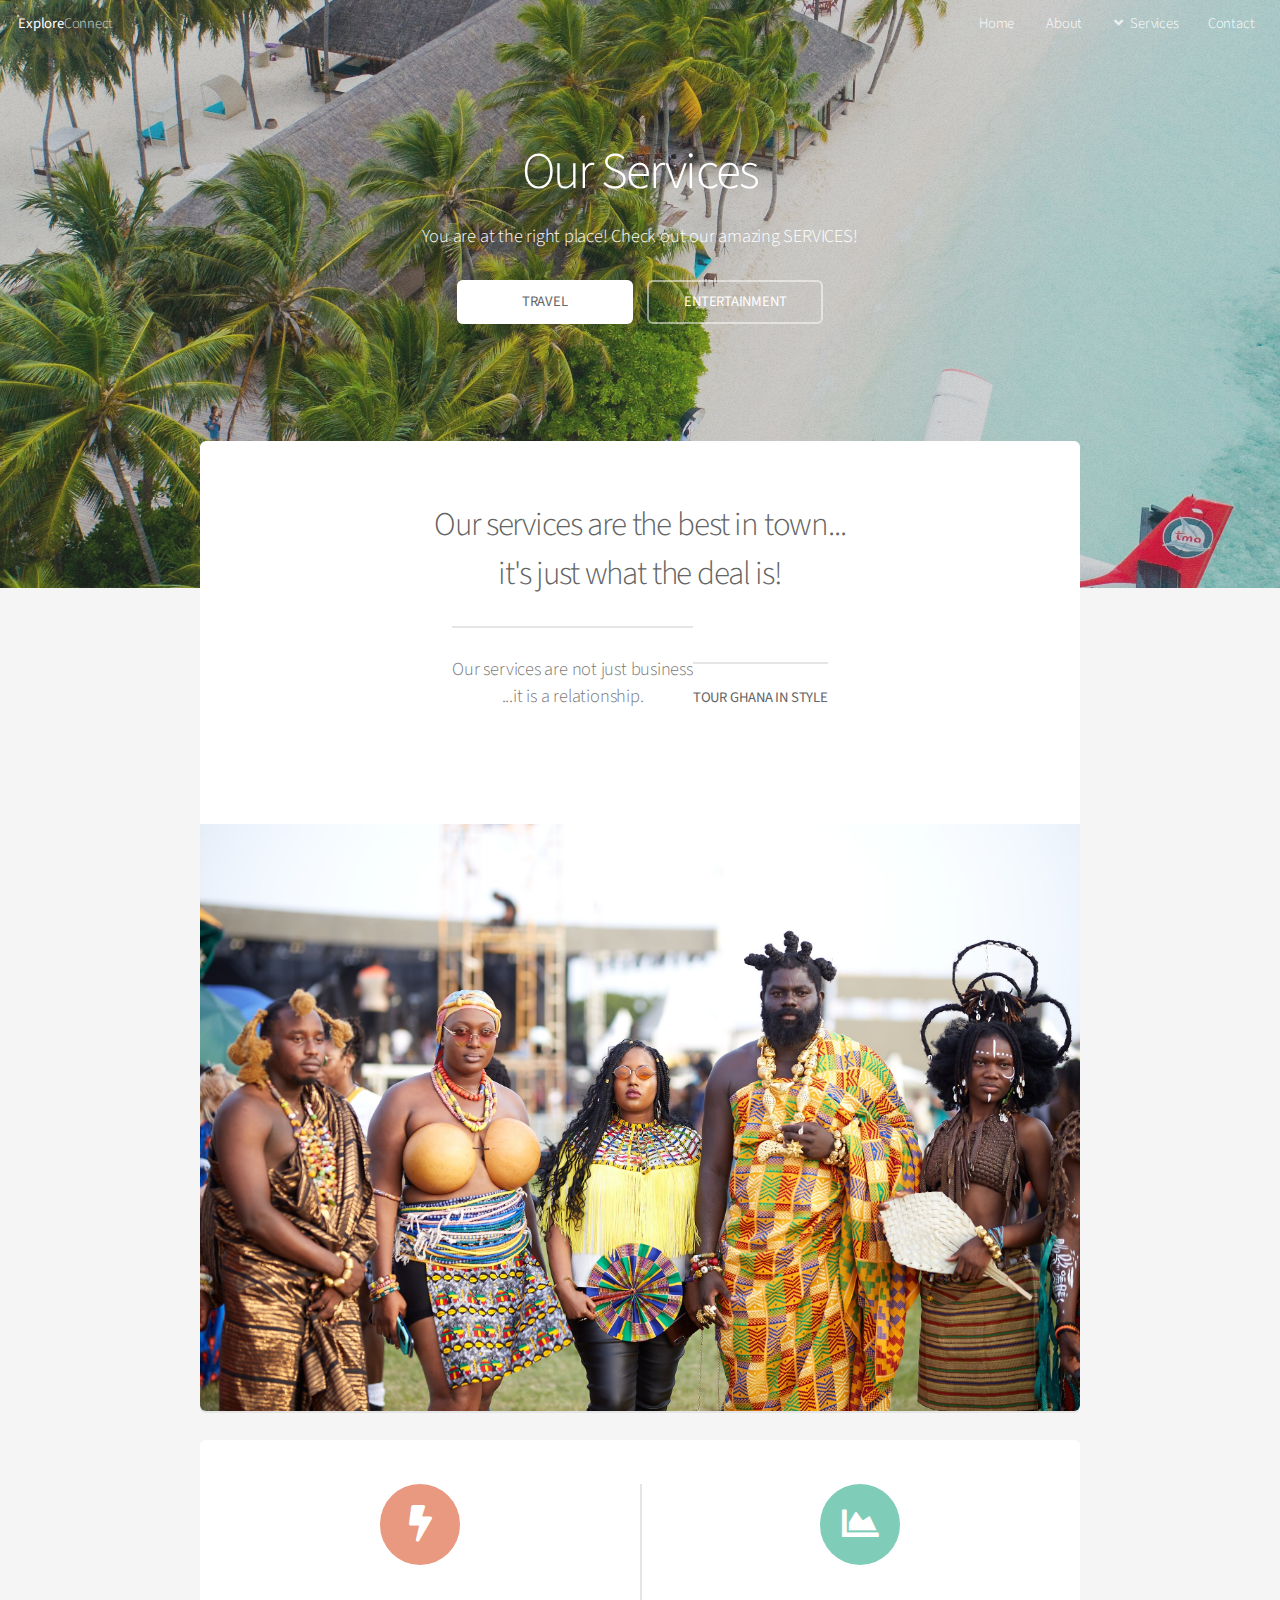
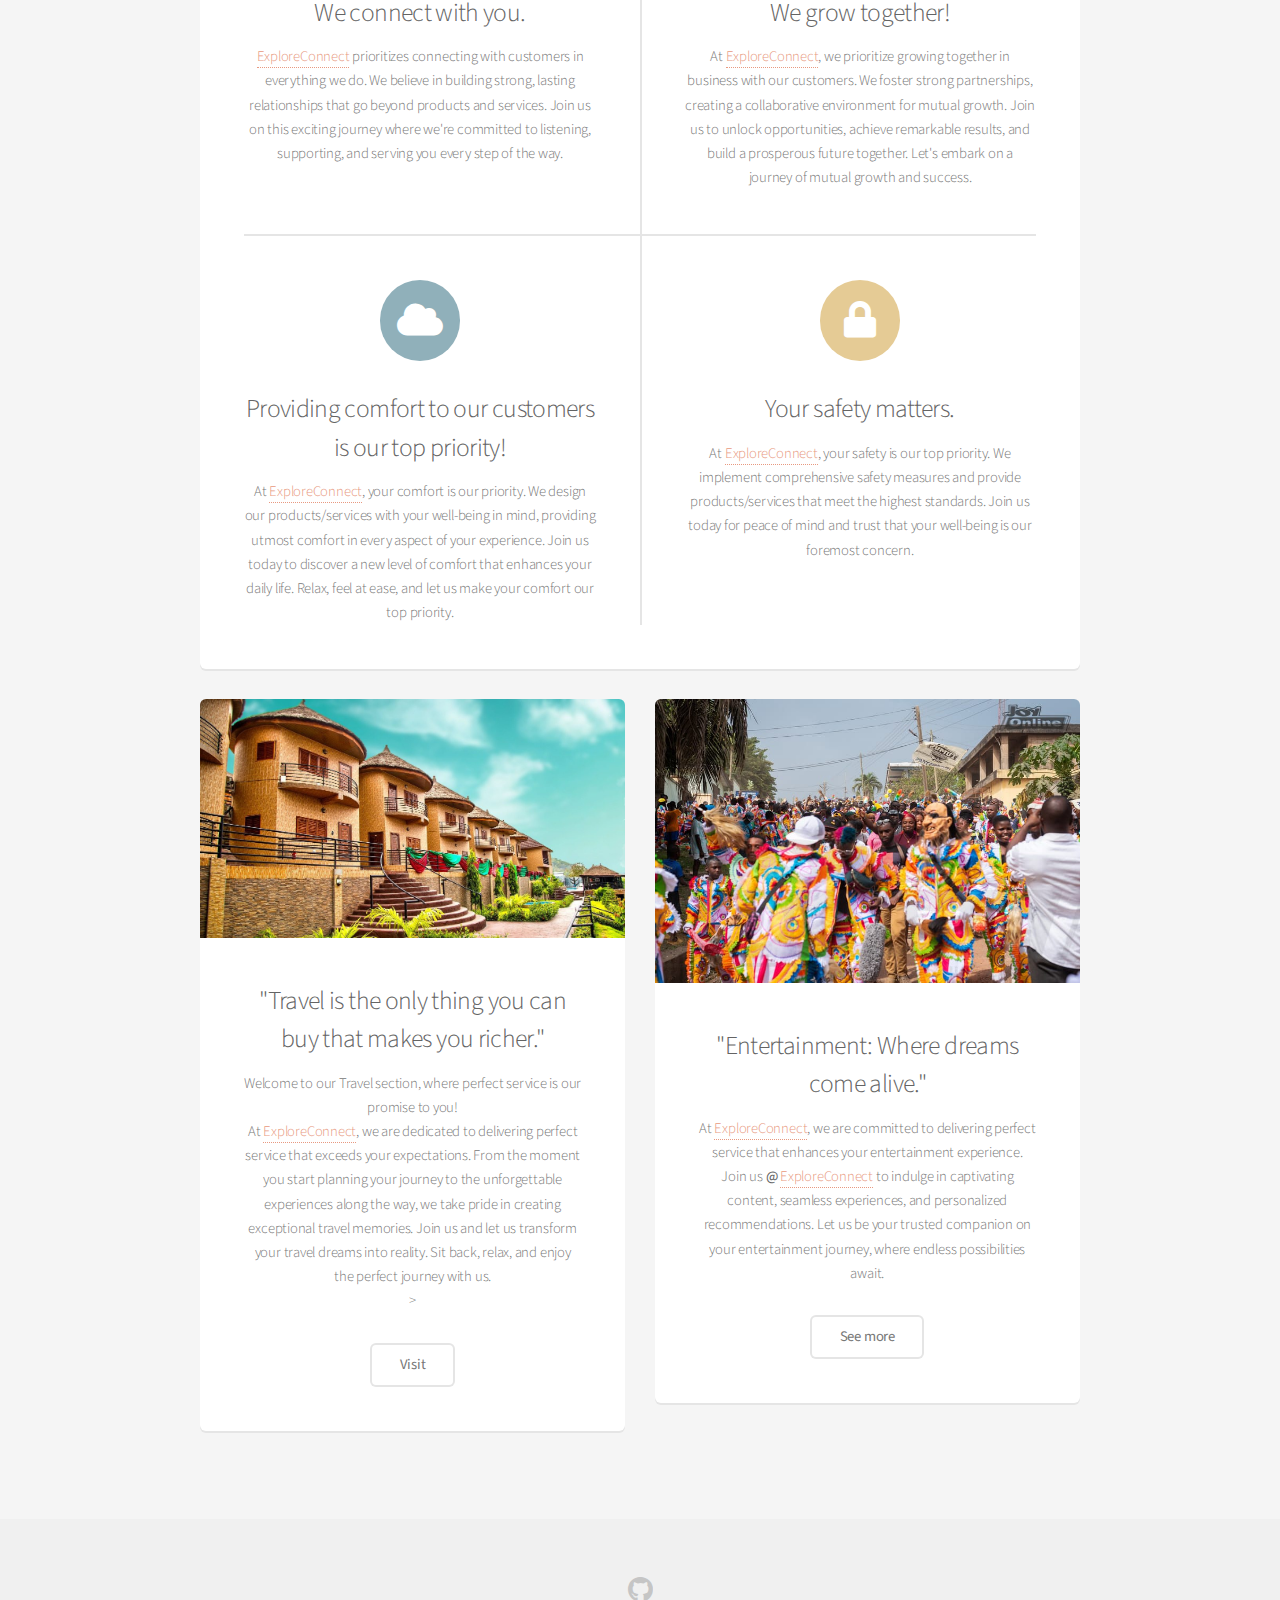
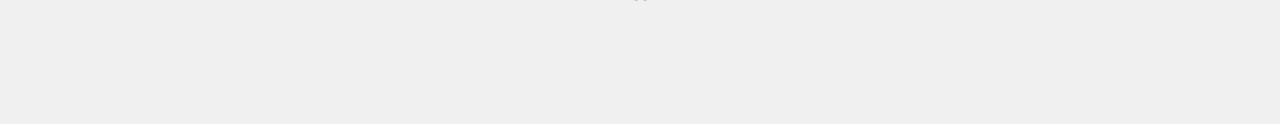
<file: Services/index.html>
<!DOCTYPE HTML>

<html>
	<head>
		<title>SERVICES</title>
		<meta charset="utf-8" />
		<meta name="viewport" content="width=device-width, initial-scale=1, user-scalable=no" />
		<link rel="stylesheet" href="assets/css/main.css" />
	</head>
	<body class="landing is-preload">
		<div id="page-wrapper">

			<!-- Header -->
				<header id="header" class="alt">
					<h1><a href="index.html">Explore</a>Connect</h1>
					<nav id="nav">
						<ul>
							<div id="google_translate_element"></div>
<script src ="https://translate.google.com/translate_a/element.js?cb=googleTranslateElementInit"></script>
<script>
function googleTranslateElementInit(){
   new google.translate.TranslateElement(
    {pageLangauge: 'en'},
    'google_translate_element'
   );
}
</script>


							<li><a href="index.html">Home</a></li>
							<li><a href="index.html">About</a></li>
							<li>
								<a href="#" class="icon solid fa-angle-down">Services</a>
								
								<ul>
									<li><a href="travel.html">Travel</a></li>
									<li><a href="entertainment.html">Entertainment</a></li>
								
									
									
								</ul>
								<li><a href="index.html">Contact</a></li>

							</li>
							
						</ul>
					</nav>
				</header>

			<!-- Banner -->
				<section id="banner">
					<h2>Our Services</h2>
					<p>You are at the right place! Check out our amazing SERVICES!</p>
					<ul class="actions special">
						<li><a href="#" class="button primary">TRAVEL</a></li>
						<li><a href="#" class="button">ENTERTAINMENT</a></li>
					</ul>
				</section>

			<!-- Main -->
				<section id="main" class="container">

					<section class="box special">
						<header class="major">
							<h2>Our services are the best in town...
							<br />
			it's just what the deal is!</h2>
							<p>Our services are not just business<br />
		...it is a relationship. 
		<br><P><b>TOUR GHANA IN STYLE</b></P></br></p>
						</header>
						<span class="image featured"><img src="images/pic01.jpg" alt="" /></span>
					</section>

					<section class="box special features">
						<div class="features-row">
							<section>
								<span class="icon solid major fa-bolt accent2"></span>
								<h3>We connect with you.</h3>
								<p> <a href="index.html">ExploreConnect</a> prioritizes connecting with customers in everything we do. We believe in building strong, lasting relationships that go beyond products and services. Join us on this exciting journey where we're committed to listening, supporting, and serving you every step of the way.</p>
							</section>
							<section>
								<span class="icon solid major fa-chart-area accent3"></span>
								<h3>We grow together!</h3>
								<p>At <a href="index.html">ExploreConnect</a>, we prioritize growing together in business with our customers. We foster strong partnerships, creating a collaborative environment for mutual growth. Join us to unlock opportunities, achieve remarkable results, and build a prosperous future together. Let's embark on a journey of mutual growth and success.</p>
							</section>
						</div>
						<div class="features-row">
							<section>
								<span class="icon solid major fa-cloud accent4"></span>
								<h3>Providing comfort to our customers is our top priority!</h3>
								<p>At <a href="index.html">ExploreConnect</a>, your comfort is our priority. We design our products/services with your well-being in mind, providing utmost comfort in every aspect of your experience. Join us today to discover a new level of comfort that enhances your daily life. Relax, feel at ease, and let us make your comfort our top priority.</p>
							</section>
							<section>
								<span class="icon solid major fa-lock accent5"></span>
								<h3>Your safety matters.</h3>
								<p>At <a href="index.html">ExploreConnect</a>, your safety is our top priority. We implement comprehensive safety measures and provide products/services that meet the highest standards. Join us today for peace of mind and trust that your well-being is our foremost concern.</p>
							</section>
						</div>
					</section>

					<div class="row">
						<div class="col-6 col-12-narrower">

							<section class="box special">
								<span class="image featured"><img src="images/pic02.jpeg" alt="" /></span>
								<h3>"Travel is the only thing you can buy that makes you richer."

								</h3>
								<p>Welcome to our Travel section, where perfect service is our promise to you!
									<br>At <a href="index.html">ExploreConnect</a>, we are dedicated to delivering perfect service that exceeds your expectations. From the moment you start planning your journey to the unforgettable experiences along the way, we take pride in creating exceptional travel memories. Join us and let us transform your travel dreams into reality. Sit back, relax, and enjoy the perfect journey with us.</br>></p>
								<ul class="actions special">
									<li><a href="#" class="button alt">Visit</a></li>
								</ul>
							</section>

						</div>
						<div class="col-6 col-12-narrower">

							<section class="box special">
								<span class="image featured"><img src="images/pic03.jpeg" alt="" /></span>
								<h3>"Entertainment: Where dreams come alive."</h3>
								<p>At <a href="index.html">ExploreConnect</a>, we are committed to delivering perfect service that enhances your entertainment experience. Join us <b>@</b> <a href="index.html">ExploreConnect</a> to indulge in captivating content, seamless experiences, and personalized recommendations. Let us be your trusted companion on your entertainment journey, where endless possibilities await.</p>
								<ul class="actions special">
									<li><a href="#" class="button alt">See more</a></li>
								</ul>
							</section>

						</div>
					</div>

				</section>

			
				

			<!-- Footer -->
				<footer id="footer">
					<ul class="icons">
						
						<li><a href="#" class="icon brands fa-github"><span class="label">Github</span></a></li>
						
					</ul>
					
				</footer>

		</div>

		<!-- Scripts -->
			<script src="assets/js/jquery.min.js"></script>
			<script src="assets/js/jquery.dropotron.min.js"></script>
			<script src="assets/js/jquery.scrollex.min.js"></script>
			<script src="assets/js/browser.min.js"></script>
			<script src="assets/js/breakpoints.min.js"></script>
			<script src="assets/js/util.js"></script>
			<script src="assets/js/main.js"></script>

	</body>
</html>
</file>
<file: Services/assets/css/main.css>
@import url("fontawesome-all.min.css");
@import url("https://fonts.googleapis.com/css?family=Source+Sans+Pro:300,400,300italic,400italic");

/*
	Alpha by HTML5 UP
	html5up.net | @ajlkn
	Free for personal and commercial use under the CCA 3.0 license (html5up.net/license)
*/

/* Reset */

/* Based on meyerweb.com/eric/tools/css/reset (v2.0 | 20110126 | License: public domain) */

	html, body, div, span, applet, object,
	iframe, h1, h2, h3, h4, h5, h6, p, blockquote,
	pre, a, abbr, acronym, address, big, cite,
	code, del, dfn, em, img, ins, kbd, q, s, samp,
	small, strike, strong, sub, sup, tt, var, b,
	u, i, center, dl, dt, dd, ol, ul, li, fieldset,
	form, label, legend, table, caption, tbody,
	tfoot, thead, tr, th, td, article, aside,
	canvas, details, embed, figure, figcaption,
	footer, header, hgroup, menu, nav, output, ruby,
	section, summary, time, mark, audio, video {
		margin: 0;
		padding: 0;
		border: 0;
		font-size: 100%;
		font: inherit;
		vertical-align: baseline;
	}

	article, aside, details, figcaption, figure,
	footer, header, hgroup, menu, nav, section {
		display: block;
	}

	body {
		line-height: 1;
	}

	ol, ul {
		list-style: none;
	}

	blockquote, q {
		quotes: none;
	}

		blockquote:before, blockquote:after, q:before, q:after {
			content: '';
			content: none;
		}

	table {
		border-collapse: collapse;
		border-spacing: 0;
	}

	body {
		-webkit-text-size-adjust: none;
	}

	mark {
		background-color: transparent;
		color: inherit;
	}

	input::-moz-focus-inner {
		border: 0;
		padding: 0;
	}

	input, select, textarea {
		-moz-appearance: none;
		-webkit-appearance: none;
		-ms-appearance: none;
		appearance: none;
	}

/* Basic */

	@-ms-viewport {
		width: device-width;
	}

	body {
		-ms-overflow-style: scrollbar;
	}

	@media screen and (max-width: 480px) {

		html, body {
			min-width: 320px;
		}

	}

	html {
		box-sizing: border-box;
	}

	*, *:before, *:after {
		box-sizing: inherit;
	}

	body {
		background: #f5f5f5;
	}

	body, input, select, textarea {
		color: #777;
		font-family: "Source Sans Pro", sans-serif;
		font-size: 16pt;
		font-weight: 300;
		line-height: 1.65em;
		letter-spacing: -0.015em;
	}

	a {
		-moz-transition: color 0.2s ease-in-out, border-bottom-color 0.2s ease-in-out;
		-webkit-transition: color 0.2s ease-in-out, border-bottom-color 0.2s ease-in-out;
		-ms-transition: color 0.2s ease-in-out, border-bottom-color 0.2s ease-in-out;
		transition: color 0.2s ease-in-out, border-bottom-color 0.2s ease-in-out;
		border-bottom: dotted 1px;
		color: #e89980;
		text-decoration: none;
	}

		a:hover {
			border-bottom-color: transparent;
		}

	strong, b {
		color: #646464;
		font-weight: 400;
	}

	em, i {
		font-style: italic;
	}

	p {
		margin: 0 0 2em 0;
	}

	h1, h2, h3, h4, h5, h6 {
		color: #646464;
		font-weight: 300;
		line-height: 1em;
		margin: 0 0 0.5em 0;
	}

		h1 a, h2 a, h3 a, h4 a, h5 a, h6 a {
			color: inherit;
			text-decoration: none;
		}

	h2 {
		font-size: 2.25em;
		line-height: 1.5em;
		letter-spacing: -0.035em;
	}

	h3 {
		font-size: 1.75em;
		line-height: 1.5em;
		letter-spacing: -0.025em;
	}

	h4 {
		font-size: 1.1em;
		line-height: 1.5em;
		letter-spacing: 0;
	}

	h5 {
		font-size: 0.9em;
		line-height: 1.5em;
		letter-spacing: 0;
	}

	h6 {
		font-size: 0.7em;
		line-height: 1.5em;
		letter-spacing: 0;
	}

	sub {
		font-size: 0.8em;
		position: relative;
		top: 0.5em;
	}

	sup {
		font-size: 0.8em;
		position: relative;
		top: -0.5em;
	}

	hr {
		border: 0;
		border-bottom: solid 2px #e5e5e5;
		margin: 2em 0;
	}

		hr.major {
			margin: 3em 0;
		}

	blockquote {
		border-left: solid 4px #e5e5e5;
		font-style: italic;
		margin: 0 0 2em 0;
		padding: 0.5em 0 0.5em 2em;
	}

	pre {
		-webkit-overflow-scrolling: touch;
		background: #f8f8f8;
		border-radius: 6px;
		border: solid 1px #e5e5e5;
		font-family: monospace;
		font-size: 0.9em;
		line-height: 1.75em;
		margin: 0 0 2em 0;
		overflow-x: auto;
		padding: 1em 1.5em;
	}

	code {
		background: #f8f8f8;
		border-radius: 6px;
		border: solid 1px #e5e5e5;
		font-family: monospace;
		font-size: 0.9em;
		margin: 0 0.25em;
		padding: 0.25em 0.65em;
	}

	.align-left {
		text-align: left;
	}

	.align-center {
		text-align: center;
	}

	.align-right {
		text-align: right;
	}

/* Row */

	.row {
		display: flex;
		flex-wrap: wrap;
		box-sizing: border-box;
		align-items: stretch;
	}

		.row > * {
			box-sizing: border-box;
		}

		.row.gtr-uniform > * > :last-child {
			margin-bottom: 0;
		}

		.row.aln-left {
			justify-content: flex-start;
		}

		.row.aln-center {
			justify-content: center;
		}

		.row.aln-right {
			justify-content: flex-end;
		}

		.row.aln-top {
			align-items: flex-start;
		}

		.row.aln-middle {
			align-items: center;
		}

		.row.aln-bottom {
			align-items: flex-end;
		}

		.row > .imp {
			order: -1;
		}

		.row > .col-1 {
			width: 8.33333%;
		}

		.row > .off-1 {
			margin-left: 8.33333%;
		}

		.row > .col-2 {
			width: 16.66667%;
		}

		.row > .off-2 {
			margin-left: 16.66667%;
		}

		.row > .col-3 {
			width: 25%;
		}

		.row > .off-3 {
			margin-left: 25%;
		}

		.row > .col-4 {
			width: 33.33333%;
		}

		.row > .off-4 {
			margin-left: 33.33333%;
		}

		.row > .col-5 {
			width: 41.66667%;
		}

		.row > .off-5 {
			margin-left: 41.66667%;
		}

		.row > .col-6 {
			width: 50%;
		}

		.row > .off-6 {
			margin-left: 50%;
		}

		.row > .col-7 {
			width: 58.33333%;
		}

		.row > .off-7 {
			margin-left: 58.33333%;
		}

		.row > .col-8 {
			width: 66.66667%;
		}

		.row > .off-8 {
			margin-left: 66.66667%;
		}

		.row > .col-9 {
			width: 75%;
		}

		.row > .off-9 {
			margin-left: 75%;
		}

		.row > .col-10 {
			width: 83.33333%;
		}

		.row > .off-10 {
			margin-left: 83.33333%;
		}

		.row > .col-11 {
			width: 91.66667%;
		}

		.row > .off-11 {
			margin-left: 91.66667%;
		}

		.row > .col-12 {
			width: 100%;
		}

		.row > .off-12 {
			margin-left: 100%;
		}

		.row.gtr-0 {
			margin-top: 0;
			margin-left: 0em;
		}

			.row.gtr-0 > * {
				padding: 0 0 0 0em;
			}

			.row.gtr-0.gtr-uniform {
				margin-top: 0em;
			}

				.row.gtr-0.gtr-uniform > * {
					padding-top: 0em;
				}

		.row.gtr-25 {
			margin-top: 0;
			margin-left: -0.5em;
		}

			.row.gtr-25 > * {
				padding: 0 0 0 0.5em;
			}

			.row.gtr-25.gtr-uniform {
				margin-top: -0.5em;
			}

				.row.gtr-25.gtr-uniform > * {
					padding-top: 0.5em;
				}

		.row.gtr-50 {
			margin-top: 0;
			margin-left: -1em;
		}

			.row.gtr-50 > * {
				padding: 0 0 0 1em;
			}

			.row.gtr-50.gtr-uniform {
				margin-top: -1em;
			}

				.row.gtr-50.gtr-uniform > * {
					padding-top: 1em;
				}

		.row {
			margin-top: 0;
			margin-left: -2em;
		}

			.row > * {
				padding: 0 0 0 2em;
			}

			.row.gtr-uniform {
				margin-top: -2em;
			}

				.row.gtr-uniform > * {
					padding-top: 2em;
				}

		.row.gtr-150 {
			margin-top: 0;
			margin-left: -3em;
		}

			.row.gtr-150 > * {
				padding: 0 0 0 3em;
			}

			.row.gtr-150.gtr-uniform {
				margin-top: -3em;
			}

				.row.gtr-150.gtr-uniform > * {
					padding-top: 3em;
				}

		.row.gtr-200 {
			margin-top: 0;
			margin-left: -4em;
		}

			.row.gtr-200 > * {
				padding: 0 0 0 4em;
			}

			.row.gtr-200.gtr-uniform {
				margin-top: -4em;
			}

				.row.gtr-200.gtr-uniform > * {
					padding-top: 4em;
				}

		@media screen and (max-width: 1680px) {

			.row {
				display: flex;
				flex-wrap: wrap;
				box-sizing: border-box;
				align-items: stretch;
			}

				.row > * {
					box-sizing: border-box;
				}

				.row.gtr-uniform > * > :last-child {
					margin-bottom: 0;
				}

				.row.aln-left {
					justify-content: flex-start;
				}

				.row.aln-center {
					justify-content: center;
				}

				.row.aln-right {
					justify-content: flex-end;
				}

				.row.aln-top {
					align-items: flex-start;
				}

				.row.aln-middle {
					align-items: center;
				}

				.row.aln-bottom {
					align-items: flex-end;
				}

				.row > .imp-wide {
					order: -1;
				}

				.row > .col-1-wide {
					width: 8.33333%;
				}

				.row > .off-1-wide {
					margin-left: 8.33333%;
				}

				.row > .col-2-wide {
					width: 16.66667%;
				}

				.row > .off-2-wide {
					margin-left: 16.66667%;
				}

				.row > .col-3-wide {
					width: 25%;
				}

				.row > .off-3-wide {
					margin-left: 25%;
				}

				.row > .col-4-wide {
					width: 33.33333%;
				}

				.row > .off-4-wide {
					margin-left: 33.33333%;
				}

				.row > .col-5-wide {
					width: 41.66667%;
				}

				.row > .off-5-wide {
					margin-left: 41.66667%;
				}

				.row > .col-6-wide {
					width: 50%;
				}

				.row > .off-6-wide {
					margin-left: 50%;
				}

				.row > .col-7-wide {
					width: 58.33333%;
				}

				.row > .off-7-wide {
					margin-left: 58.33333%;
				}

				.row > .col-8-wide {
					width: 66.66667%;
				}

				.row > .off-8-wide {
					margin-left: 66.66667%;
				}

				.row > .col-9-wide {
					width: 75%;
				}

				.row > .off-9-wide {
					margin-left: 75%;
				}

				.row > .col-10-wide {
					width: 83.33333%;
				}

				.row > .off-10-wide {
					margin-left: 83.33333%;
				}

				.row > .col-11-wide {
					width: 91.66667%;
				}

				.row > .off-11-wide {
					margin-left: 91.66667%;
				}

				.row > .col-12-wide {
					width: 100%;
				}

				.row > .off-12-wide {
					margin-left: 100%;
				}

				.row.gtr-0 {
					margin-top: 0;
					margin-left: 0em;
				}

					.row.gtr-0 > * {
						padding: 0 0 0 0em;
					}

					.row.gtr-0.gtr-uniform {
						margin-top: 0em;
					}

						.row.gtr-0.gtr-uniform > * {
							padding-top: 0em;
						}

				.row.gtr-25 {
					margin-top: 0;
					margin-left: -0.5em;
				}

					.row.gtr-25 > * {
						padding: 0 0 0 0.5em;
					}

					.row.gtr-25.gtr-uniform {
						margin-top: -0.5em;
					}

						.row.gtr-25.gtr-uniform > * {
							padding-top: 0.5em;
						}

				.row.gtr-50 {
					margin-top: 0;
					margin-left: -1em;
				}

					.row.gtr-50 > * {
						padding: 0 0 0 1em;
					}

					.row.gtr-50.gtr-uniform {
						margin-top: -1em;
					}

						.row.gtr-50.gtr-uniform > * {
							padding-top: 1em;
						}

				.row {
					margin-top: 0;
					margin-left: -2em;
				}

					.row > * {
						padding: 0 0 0 2em;
					}

					.row.gtr-uniform {
						margin-top: -2em;
					}

						.row.gtr-uniform > * {
							padding-top: 2em;
						}

				.row.gtr-150 {
					margin-top: 0;
					margin-left: -3em;
				}

					.row.gtr-150 > * {
						padding: 0 0 0 3em;
					}

					.row.gtr-150.gtr-uniform {
						margin-top: -3em;
					}

						.row.gtr-150.gtr-uniform > * {
							padding-top: 3em;
						}

				.row.gtr-200 {
					margin-top: 0;
					margin-left: -4em;
				}

					.row.gtr-200 > * {
						padding: 0 0 0 4em;
					}

					.row.gtr-200.gtr-uniform {
						margin-top: -4em;
					}

						.row.gtr-200.gtr-uniform > * {
							padding-top: 4em;
						}

		}

		@media screen and (max-width: 1280px) {

			.row {
				display: flex;
				flex-wrap: wrap;
				box-sizing: border-box;
				align-items: stretch;
			}

				.row > * {
					box-sizing: border-box;
				}

				.row.gtr-uniform > * > :last-child {
					margin-bottom: 0;
				}

				.row.aln-left {
					justify-content: flex-start;
				}

				.row.aln-center {
					justify-content: center;
				}

				.row.aln-right {
					justify-content: flex-end;
				}

				.row.aln-top {
					align-items: flex-start;
				}

				.row.aln-middle {
					align-items: center;
				}

				.row.aln-bottom {
					align-items: flex-end;
				}

				.row > .imp-normal {
					order: -1;
				}

				.row > .col-1-normal {
					width: 8.33333%;
				}

				.row > .off-1-normal {
					margin-left: 8.33333%;
				}

				.row > .col-2-normal {
					width: 16.66667%;
				}

				.row > .off-2-normal {
					margin-left: 16.66667%;
				}

				.row > .col-3-normal {
					width: 25%;
				}

				.row > .off-3-normal {
					margin-left: 25%;
				}

				.row > .col-4-normal {
					width: 33.33333%;
				}

				.row > .off-4-normal {
					margin-left: 33.33333%;
				}

				.row > .col-5-normal {
					width: 41.66667%;
				}

				.row > .off-5-normal {
					margin-left: 41.66667%;
				}

				.row > .col-6-normal {
					width: 50%;
				}

				.row > .off-6-normal {
					margin-left: 50%;
				}

				.row > .col-7-normal {
					width: 58.33333%;
				}

				.row > .off-7-normal {
					margin-left: 58.33333%;
				}

				.row > .col-8-normal {
					width: 66.66667%;
				}

				.row > .off-8-normal {
					margin-left: 66.66667%;
				}

				.row > .col-9-normal {
					width: 75%;
				}

				.row > .off-9-normal {
					margin-left: 75%;
				}

				.row > .col-10-normal {
					width: 83.33333%;
				}

				.row > .off-10-normal {
					margin-left: 83.33333%;
				}

				.row > .col-11-normal {
					width: 91.66667%;
				}

				.row > .off-11-normal {
					margin-left: 91.66667%;
				}

				.row > .col-12-normal {
					width: 100%;
				}

				.row > .off-12-normal {
					margin-left: 100%;
				}

				.row.gtr-0 {
					margin-top: 0;
					margin-left: 0em;
				}

					.row.gtr-0 > * {
						padding: 0 0 0 0em;
					}

					.row.gtr-0.gtr-uniform {
						margin-top: 0em;
					}

						.row.gtr-0.gtr-uniform > * {
							padding-top: 0em;
						}

				.row.gtr-25 {
					margin-top: 0;
					margin-left: -0.5em;
				}

					.row.gtr-25 > * {
						padding: 0 0 0 0.5em;
					}

					.row.gtr-25.gtr-uniform {
						margin-top: -0.5em;
					}

						.row.gtr-25.gtr-uniform > * {
							padding-top: 0.5em;
						}

				.row.gtr-50 {
					margin-top: 0;
					margin-left: -1em;
				}

					.row.gtr-50 > * {
						padding: 0 0 0 1em;
					}

					.row.gtr-50.gtr-uniform {
						margin-top: -1em;
					}

						.row.gtr-50.gtr-uniform > * {
							padding-top: 1em;
						}

				.row {
					margin-top: 0;
					margin-left: -2em;
				}

					.row > * {
						padding: 0 0 0 2em;
					}

					.row.gtr-uniform {
						margin-top: -2em;
					}

						.row.gtr-uniform > * {
							padding-top: 2em;
						}

				.row.gtr-150 {
					margin-top: 0;
					margin-left: -3em;
				}

					.row.gtr-150 > * {
						padding: 0 0 0 3em;
					}

					.row.gtr-150.gtr-uniform {
						margin-top: -3em;
					}

						.row.gtr-150.gtr-uniform > * {
							padding-top: 3em;
						}

				.row.gtr-200 {
					margin-top: 0;
					margin-left: -4em;
				}

					.row.gtr-200 > * {
						padding: 0 0 0 4em;
					}

					.row.gtr-200.gtr-uniform {
						margin-top: -4em;
					}

						.row.gtr-200.gtr-uniform > * {
							padding-top: 4em;
						}

		}

		@media screen and (max-width: 980px) {

			.row {
				display: flex;
				flex-wrap: wrap;
				box-sizing: border-box;
				align-items: stretch;
			}

				.row > * {
					box-sizing: border-box;
				}

				.row.gtr-uniform > * > :last-child {
					margin-bottom: 0;
				}

				.row.aln-left {
					justify-content: flex-start;
				}

				.row.aln-center {
					justify-content: center;
				}

				.row.aln-right {
					justify-content: flex-end;
				}

				.row.aln-top {
					align-items: flex-start;
				}

				.row.aln-middle {
					align-items: center;
				}

				.row.aln-bottom {
					align-items: flex-end;
				}

				.row > .imp-narrow {
					order: -1;
				}

				.row > .col-1-narrow {
					width: 8.33333%;
				}

				.row > .off-1-narrow {
					margin-left: 8.33333%;
				}

				.row > .col-2-narrow {
					width: 16.66667%;
				}

				.row > .off-2-narrow {
					margin-left: 16.66667%;
				}

				.row > .col-3-narrow {
					width: 25%;
				}

				.row > .off-3-narrow {
					margin-left: 25%;
				}

				.row > .col-4-narrow {
					width: 33.33333%;
				}

				.row > .off-4-narrow {
					margin-left: 33.33333%;
				}

				.row > .col-5-narrow {
					width: 41.66667%;
				}

				.row > .off-5-narrow {
					margin-left: 41.66667%;
				}

				.row > .col-6-narrow {
					width: 50%;
				}

				.row > .off-6-narrow {
					margin-left: 50%;
				}

				.row > .col-7-narrow {
					width: 58.33333%;
				}

				.row > .off-7-narrow {
					margin-left: 58.33333%;
				}

				.row > .col-8-narrow {
					width: 66.66667%;
				}

				.row > .off-8-narrow {
					margin-left: 66.66667%;
				}

				.row > .col-9-narrow {
					width: 75%;
				}

				.row > .off-9-narrow {
					margin-left: 75%;
				}

				.row > .col-10-narrow {
					width: 83.33333%;
				}

				.row > .off-10-narrow {
					margin-left: 83.33333%;
				}

				.row > .col-11-narrow {
					width: 91.66667%;
				}

				.row > .off-11-narrow {
					margin-left: 91.66667%;
				}

				.row > .col-12-narrow {
					width: 100%;
				}

				.row > .off-12-narrow {
					margin-left: 100%;
				}

				.row.gtr-0 {
					margin-top: 0;
					margin-left: 0em;
				}

					.row.gtr-0 > * {
						padding: 0 0 0 0em;
					}

					.row.gtr-0.gtr-uniform {
						margin-top: 0em;
					}

						.row.gtr-0.gtr-uniform > * {
							padding-top: 0em;
						}

				.row.gtr-25 {
					margin-top: 0;
					margin-left: -0.5em;
				}

					.row.gtr-25 > * {
						padding: 0 0 0 0.5em;
					}

					.row.gtr-25.gtr-uniform {
						margin-top: -0.5em;
					}

						.row.gtr-25.gtr-uniform > * {
							padding-top: 0.5em;
						}

				.row.gtr-50 {
					margin-top: 0;
					margin-left: -1em;
				}

					.row.gtr-50 > * {
						padding: 0 0 0 1em;
					}

					.row.gtr-50.gtr-uniform {
						margin-top: -1em;
					}

						.row.gtr-50.gtr-uniform > * {
							padding-top: 1em;
						}

				.row {
					margin-top: 0;
					margin-left: -2em;
				}

					.row > * {
						padding: 0 0 0 2em;
					}

					.row.gtr-uniform {
						margin-top: -2em;
					}

						.row.gtr-uniform > * {
							padding-top: 2em;
						}

				.row.gtr-150 {
					margin-top: 0;
					margin-left: -3em;
				}

					.row.gtr-150 > * {
						padding: 0 0 0 3em;
					}

					.row.gtr-150.gtr-uniform {
						margin-top: -3em;
					}

						.row.gtr-150.gtr-uniform > * {
							padding-top: 3em;
						}

				.row.gtr-200 {
					margin-top: 0;
					margin-left: -4em;
				}

					.row.gtr-200 > * {
						padding: 0 0 0 4em;
					}

					.row.gtr-200.gtr-uniform {
						margin-top: -4em;
					}

						.row.gtr-200.gtr-uniform > * {
							padding-top: 4em;
						}

		}

		@media screen and (max-width: 840px) {

			.row {
				display: flex;
				flex-wrap: wrap;
				box-sizing: border-box;
				align-items: stretch;
			}

				.row > * {
					box-sizing: border-box;
				}

				.row.gtr-uniform > * > :last-child {
					margin-bottom: 0;
				}

				.row.aln-left {
					justify-content: flex-start;
				}

				.row.aln-center {
					justify-content: center;
				}

				.row.aln-right {
					justify-content: flex-end;
				}

				.row.aln-top {
					align-items: flex-start;
				}

				.row.aln-middle {
					align-items: center;
				}

				.row.aln-bottom {
					align-items: flex-end;
				}

				.row > .imp-narrower {
					order: -1;
				}

				.row > .col-1-narrower {
					width: 8.33333%;
				}

				.row > .off-1-narrower {
					margin-left: 8.33333%;
				}

				.row > .col-2-narrower {
					width: 16.66667%;
				}

				.row > .off-2-narrower {
					margin-left: 16.66667%;
				}

				.row > .col-3-narrower {
					width: 25%;
				}

				.row > .off-3-narrower {
					margin-left: 25%;
				}

				.row > .col-4-narrower {
					width: 33.33333%;
				}

				.row > .off-4-narrower {
					margin-left: 33.33333%;
				}

				.row > .col-5-narrower {
					width: 41.66667%;
				}

				.row > .off-5-narrower {
					margin-left: 41.66667%;
				}

				.row > .col-6-narrower {
					width: 50%;
				}

				.row > .off-6-narrower {
					margin-left: 50%;
				}

				.row > .col-7-narrower {
					width: 58.33333%;
				}

				.row > .off-7-narrower {
					margin-left: 58.33333%;
				}

				.row > .col-8-narrower {
					width: 66.66667%;
				}

				.row > .off-8-narrower {
					margin-left: 66.66667%;
				}

				.row > .col-9-narrower {
					width: 75%;
				}

				.row > .off-9-narrower {
					margin-left: 75%;
				}

				.row > .col-10-narrower {
					width: 83.33333%;
				}

				.row > .off-10-narrower {
					margin-left: 83.33333%;
				}

				.row > .col-11-narrower {
					width: 91.66667%;
				}

				.row > .off-11-narrower {
					margin-left: 91.66667%;
				}

				.row > .col-12-narrower {
					width: 100%;
				}

				.row > .off-12-narrower {
					margin-left: 100%;
				}

				.row.gtr-0 {
					margin-top: 0;
					margin-left: 0em;
				}

					.row.gtr-0 > * {
						padding: 0 0 0 0em;
					}

					.row.gtr-0.gtr-uniform {
						margin-top: 0em;
					}

						.row.gtr-0.gtr-uniform > * {
							padding-top: 0em;
						}

				.row.gtr-25 {
					margin-top: 0;
					margin-left: -0.5em;
				}

					.row.gtr-25 > * {
						padding: 0 0 0 0.5em;
					}

					.row.gtr-25.gtr-uniform {
						margin-top: -0.5em;
					}

						.row.gtr-25.gtr-uniform > * {
							padding-top: 0.5em;
						}

				.row.gtr-50 {
					margin-top: 0;
					margin-left: -1em;
				}

					.row.gtr-50 > * {
						padding: 0 0 0 1em;
					}

					.row.gtr-50.gtr-uniform {
						margin-top: -1em;
					}

						.row.gtr-50.gtr-uniform > * {
							padding-top: 1em;
						}

				.row {
					margin-top: 0;
					margin-left: -2em;
				}

					.row > * {
						padding: 0 0 0 2em;
					}

					.row.gtr-uniform {
						margin-top: -2em;
					}

						.row.gtr-uniform > * {
							padding-top: 2em;
						}

				.row.gtr-150 {
					margin-top: 0;
					margin-left: -3em;
				}

					.row.gtr-150 > * {
						padding: 0 0 0 3em;
					}

					.row.gtr-150.gtr-uniform {
						margin-top: -3em;
					}

						.row.gtr-150.gtr-uniform > * {
							padding-top: 3em;
						}

				.row.gtr-200 {
					margin-top: 0;
					margin-left: -4em;
				}

					.row.gtr-200 > * {
						padding: 0 0 0 4em;
					}

					.row.gtr-200.gtr-uniform {
						margin-top: -4em;
					}

						.row.gtr-200.gtr-uniform > * {
							padding-top: 4em;
						}

		}

		@media screen and (max-width: 736px) {

			.row {
				display: flex;
				flex-wrap: wrap;
				box-sizing: border-box;
				align-items: stretch;
			}

				.row > * {
					box-sizing: border-box;
				}

				.row.gtr-uniform > * > :last-child {
					margin-bottom: 0;
				}

				.row.aln-left {
					justify-content: flex-start;
				}

				.row.aln-center {
					justify-content: center;
				}

				.row.aln-right {
					justify-content: flex-end;
				}

				.row.aln-top {
					align-items: flex-start;
				}

				.row.aln-middle {
					align-items: center;
				}

				.row.aln-bottom {
					align-items: flex-end;
				}

				.row > .imp-mobile {
					order: -1;
				}

				.row > .col-1-mobile {
					width: 8.33333%;
				}

				.row > .off-1-mobile {
					margin-left: 8.33333%;
				}

				.row > .col-2-mobile {
					width: 16.66667%;
				}

				.row > .off-2-mobile {
					margin-left: 16.66667%;
				}

				.row > .col-3-mobile {
					width: 25%;
				}

				.row > .off-3-mobile {
					margin-left: 25%;
				}

				.row > .col-4-mobile {
					width: 33.33333%;
				}

				.row > .off-4-mobile {
					margin-left: 33.33333%;
				}

				.row > .col-5-mobile {
					width: 41.66667%;
				}

				.row > .off-5-mobile {
					margin-left: 41.66667%;
				}

				.row > .col-6-mobile {
					width: 50%;
				}

				.row > .off-6-mobile {
					margin-left: 50%;
				}

				.row > .col-7-mobile {
					width: 58.33333%;
				}

				.row > .off-7-mobile {
					margin-left: 58.33333%;
				}

				.row > .col-8-mobile {
					width: 66.66667%;
				}

				.row > .off-8-mobile {
					margin-left: 66.66667%;
				}

				.row > .col-9-mobile {
					width: 75%;
				}

				.row > .off-9-mobile {
					margin-left: 75%;
				}

				.row > .col-10-mobile {
					width: 83.33333%;
				}

				.row > .off-10-mobile {
					margin-left: 83.33333%;
				}

				.row > .col-11-mobile {
					width: 91.66667%;
				}

				.row > .off-11-mobile {
					margin-left: 91.66667%;
				}

				.row > .col-12-mobile {
					width: 100%;
				}

				.row > .off-12-mobile {
					margin-left: 100%;
				}

				.row.gtr-0 {
					margin-top: 0;
					margin-left: 0em;
				}

					.row.gtr-0 > * {
						padding: 0 0 0 0em;
					}

					.row.gtr-0.gtr-uniform {
						margin-top: 0em;
					}

						.row.gtr-0.gtr-uniform > * {
							padding-top: 0em;
						}

				.row.gtr-25 {
					margin-top: 0;
					margin-left: -0.5em;
				}

					.row.gtr-25 > * {
						padding: 0 0 0 0.5em;
					}

					.row.gtr-25.gtr-uniform {
						margin-top: -0.5em;
					}

						.row.gtr-25.gtr-uniform > * {
							padding-top: 0.5em;
						}

				.row.gtr-50 {
					margin-top: 0;
					margin-left: -1em;
				}

					.row.gtr-50 > * {
						padding: 0 0 0 1em;
					}

					.row.gtr-50.gtr-uniform {
						margin-top: -1em;
					}

						.row.gtr-50.gtr-uniform > * {
							padding-top: 1em;
						}

				.row {
					margin-top: 0;
					margin-left: -2em;
				}

					.row > * {
						padding: 0 0 0 2em;
					}

					.row.gtr-uniform {
						margin-top: -2em;
					}

						.row.gtr-uniform > * {
							padding-top: 2em;
						}

				.row.gtr-150 {
					margin-top: 0;
					margin-left: -3em;
				}

					.row.gtr-150 > * {
						padding: 0 0 0 3em;
					}

					.row.gtr-150.gtr-uniform {
						margin-top: -3em;
					}

						.row.gtr-150.gtr-uniform > * {
							padding-top: 3em;
						}

				.row.gtr-200 {
					margin-top: 0;
					margin-left: -4em;
				}

					.row.gtr-200 > * {
						padding: 0 0 0 4em;
					}

					.row.gtr-200.gtr-uniform {
						margin-top: -4em;
					}

						.row.gtr-200.gtr-uniform > * {
							padding-top: 4em;
						}

		}

		@media screen and (max-width: 480px) {

			.row {
				display: flex;
				flex-wrap: wrap;
				box-sizing: border-box;
				align-items: stretch;
			}

				.row > * {
					box-sizing: border-box;
				}

				.row.gtr-uniform > * > :last-child {
					margin-bottom: 0;
				}

				.row.aln-left {
					justify-content: flex-start;
				}

				.row.aln-center {
					justify-content: center;
				}

				.row.aln-right {
					justify-content: flex-end;
				}

				.row.aln-top {
					align-items: flex-start;
				}

				.row.aln-middle {
					align-items: center;
				}

				.row.aln-bottom {
					align-items: flex-end;
				}

				.row > .imp-mobilep {
					order: -1;
				}

				.row > .col-1-mobilep {
					width: 8.33333%;
				}

				.row > .off-1-mobilep {
					margin-left: 8.33333%;
				}

				.row > .col-2-mobilep {
					width: 16.66667%;
				}

				.row > .off-2-mobilep {
					margin-left: 16.66667%;
				}

				.row > .col-3-mobilep {
					width: 25%;
				}

				.row > .off-3-mobilep {
					margin-left: 25%;
				}

				.row > .col-4-mobilep {
					width: 33.33333%;
				}

				.row > .off-4-mobilep {
					margin-left: 33.33333%;
				}

				.row > .col-5-mobilep {
					width: 41.66667%;
				}

				.row > .off-5-mobilep {
					margin-left: 41.66667%;
				}

				.row > .col-6-mobilep {
					width: 50%;
				}

				.row > .off-6-mobilep {
					margin-left: 50%;
				}

				.row > .col-7-mobilep {
					width: 58.33333%;
				}

				.row > .off-7-mobilep {
					margin-left: 58.33333%;
				}

				.row > .col-8-mobilep {
					width: 66.66667%;
				}

				.row > .off-8-mobilep {
					margin-left: 66.66667%;
				}

				.row > .col-9-mobilep {
					width: 75%;
				}

				.row > .off-9-mobilep {
					margin-left: 75%;
				}

				.row > .col-10-mobilep {
					width: 83.33333%;
				}

				.row > .off-10-mobilep {
					margin-left: 83.33333%;
				}

				.row > .col-11-mobilep {
					width: 91.66667%;
				}

				.row > .off-11-mobilep {
					margin-left: 91.66667%;
				}

				.row > .col-12-mobilep {
					width: 100%;
				}

				.row > .off-12-mobilep {
					margin-left: 100%;
				}

				.row.gtr-0 {
					margin-top: 0;
					margin-left: 0em;
				}

					.row.gtr-0 > * {
						padding: 0 0 0 0em;
					}

					.row.gtr-0.gtr-uniform {
						margin-top: 0em;
					}

						.row.gtr-0.gtr-uniform > * {
							padding-top: 0em;
						}

				.row.gtr-25 {
					margin-top: 0;
					margin-left: -0.5em;
				}

					.row.gtr-25 > * {
						padding: 0 0 0 0.5em;
					}

					.row.gtr-25.gtr-uniform {
						margin-top: -0.5em;
					}

						.row.gtr-25.gtr-uniform > * {
							padding-top: 0.5em;
						}

				.row.gtr-50 {
					margin-top: 0;
					margin-left: -1em;
				}

					.row.gtr-50 > * {
						padding: 0 0 0 1em;
					}

					.row.gtr-50.gtr-uniform {
						margin-top: -1em;
					}

						.row.gtr-50.gtr-uniform > * {
							padding-top: 1em;
						}

				.row {
					margin-top: 0;
					margin-left: -2em;
				}

					.row > * {
						padding: 0 0 0 2em;
					}

					.row.gtr-uniform {
						margin-top: -2em;
					}

						.row.gtr-uniform > * {
							padding-top: 2em;
						}

				.row.gtr-150 {
					margin-top: 0;
					margin-left: -3em;
				}

					.row.gtr-150 > * {
						padding: 0 0 0 3em;
					}

					.row.gtr-150.gtr-uniform {
						margin-top: -3em;
					}

						.row.gtr-150.gtr-uniform > * {
							padding-top: 3em;
						}

				.row.gtr-200 {
					margin-top: 0;
					margin-left: -4em;
				}

					.row.gtr-200 > * {
						padding: 0 0 0 4em;
					}

					.row.gtr-200.gtr-uniform {
						margin-top: -4em;
					}

						.row.gtr-200.gtr-uniform > * {
							padding-top: 4em;
						}

		}

/* Container */

	.container {
		margin: 0 auto;
		max-width: calc(100% - 5em);
		width: 60em;
	}

		.container.xsmall {
			width: 15em;
		}

		.container.small {
			width: 30em;
		}

		.container.medium {
			width: 45em;
		}

		.container.large {
			width: 75em;
		}

		.container.xlarge {
			width: 90em;
		}

		.container.max {
			width: 100%;
		}

		@media screen and (max-width: 840px) {

			.container {
				width: 100% !important;
			}

		}

		@media screen and (max-width: 736px) {

			.container {
				max-width: 100%;
			}

		}

/* Section/Article */

	section.special, article.special {
		text-align: center;
	}

	header p {
		color: #999;
		position: relative;
		margin: 0 0 1.5em 0;
		font-style: italic;
	}

	header h2 + p {
		font-size: 1.25em;
		margin-top: -1em;
		line-height: 1.5em;
	}

	header h3 + p {
		font-size: 1.1em;
		margin-top: -0.85em;
		line-height: 1.5em;
	}

	header h4 + p,
	header h5 + p,
	header h6 + p {
		font-size: 0.8em;
		margin-top: -0.5em;
		line-height: 1.5em;
	}

	header.major {
		padding: 1em 0;
		text-align: center;
	}

		header.major h2 {
			margin: 0;
		}

		header.major p {
			display: inline-block;
			border-top: solid 2px #e5e5e5;
			color: #777;
			margin: 1.5em 0 0 0;
			padding: 1.5em 0 0 0;
			font-style: normal;
		}

/* Form */

	form {
		margin: 0 0 2em 0;
	}

	label {
		color: #646464;
		display: block;
		font-size: 0.9em;
		font-weight: 300;
		margin: 0 0 1em 0;
	}

	input[type="text"],
	input[type="password"],
	input[type="email"],
	select,
	textarea {
		-moz-appearance: none;
		-webkit-appearance: none;
		-ms-appearance: none;
		appearance: none;
		background-color: #f8f8f8;
		border-radius: 6px;
		border: solid 1px #e5e5e5;
		color: inherit;
		display: block;
		outline: 0;
		padding: 0 1em;
		text-decoration: none;
		width: 100%;
	}

		input[type="text"]:invalid,
		input[type="password"]:invalid,
		input[type="email"]:invalid,
		select:invalid,
		textarea:invalid {
			box-shadow: none;
		}

		input[type="text"]:focus,
		input[type="password"]:focus,
		input[type="email"]:focus,
		select:focus,
		textarea:focus {
			border-color: #e89980;
			box-shadow: 0 0 0 2px #e89980;
		}

	select {
		background-image: url("data:image/svg+xml;charset=utf8,%3Csvg xmlns='http://www.w3.org/2000/svg' width='40' height='40' preserveAspectRatio='none' viewBox='0 0 40 40'%3E%3Cpath d='M9.4,12.3l10.4,10.4l10.4-10.4c0.2-0.2,0.5-0.4,0.9-0.4c0.3,0,0.6,0.1,0.9,0.4l3.3,3.3c0.2,0.2,0.4,0.5,0.4,0.9 c0,0.4-0.1,0.6-0.4,0.9L20.7,31.9c-0.2,0.2-0.5,0.4-0.9,0.4c-0.3,0-0.6-0.1-0.9-0.4L4.3,17.3c-0.2-0.2-0.4-0.5-0.4-0.9 c0-0.4,0.1-0.6,0.4-0.9l3.3-3.3c0.2-0.2,0.5-0.4,0.9-0.4S9.1,12.1,9.4,12.3z' fill='%23e5e5e5' /%3E%3C/svg%3E");
		background-size: 1.25em;
		background-repeat: no-repeat;
		background-position: calc(100% - 1em) center;
		height: 3em;
		padding-right: 3em;
		text-overflow: ellipsis;
	}

		select option {
			color: #777;
			background-color: #f5f5f5;
		}

		select:focus::-ms-value {
			background-color: transparent;
		}

		select::-ms-expand {
			display: none;
		}

	input[type="text"],
	input[type="password"],
	input[type="email"],
	select {
		height: 3em;
	}

	textarea {
		padding: 0.75em 1em;
	}

	input[type="checkbox"],
	input[type="radio"] {
		-moz-appearance: none;
		-webkit-appearance: none;
		-ms-appearance: none;
		appearance: none;
		display: block;
		float: left;
		margin-right: -2em;
		opacity: 0;
		width: 1em;
		z-index: -1;
	}

		input[type="checkbox"] + label,
		input[type="radio"] + label {
			text-decoration: none;
			color: #777;
			cursor: pointer;
			display: inline-block;
			font-size: 1em;
			font-weight: 300;
			padding-left: 2.55em;
			padding-right: 0.75em;
			position: relative;
		}

			input[type="checkbox"] + label:before,
			input[type="radio"] + label:before {
				-moz-osx-font-smoothing: grayscale;
				-webkit-font-smoothing: antialiased;
				display: inline-block;
				font-style: normal;
				font-variant: normal;
				text-rendering: auto;
				line-height: 1;
				text-transform: none !important;
				font-family: 'Font Awesome 5 Free';
				font-weight: 900;
			}

			input[type="checkbox"] + label:before,
			input[type="radio"] + label:before {
				background: #f8f8f8;
				border-radius: 6px;
				border: solid 1px #e5e5e5;
				content: '';
				display: inline-block;
				font-size: 0.8em;
				height: 2.25em;
				left: 0;
				line-height: 2.25em;
				position: absolute;
				text-align: center;
				top: 0;
				width: 2.25em;
			}

		input[type="checkbox"]:checked + label:before,
		input[type="radio"]:checked + label:before {
			background: #666;
			border-color: #666;
			color: #ffffff;
			content: '\f00c';
		}

		input[type="checkbox"]:focus + label:before,
		input[type="radio"]:focus + label:before {
			border-color: #e89980;
			box-shadow: 0 0 0 1px #e89980;
		}

	input[type="checkbox"] + label:before {
		border-radius: 6px;
	}

	input[type="radio"] + label:before {
		border-radius: 100%;
	}

	::-webkit-input-placeholder {
		color: #999 !important;
		opacity: 1.0;
	}

	:-moz-placeholder {
		color: #999 !important;
		opacity: 1.0;
	}

	::-moz-placeholder {
		color: #999 !important;
		opacity: 1.0;
	}

	:-ms-input-placeholder {
		color: #999 !important;
		opacity: 1.0;
	}

/* Box */

	.box {
		background: #fff;
		border-radius: 6px;
		box-shadow: 0 2px 0 0 #e5e5e5;
		margin: 0 0 2em 0;
		padding: 3em;
	}

		.box > :last-child {
			margin-bottom: 0;
		}

		.box.alt {
			background: none !important;
			border-radius: 0 !important;
			box-shadow: none !important;
			margin: 0 0 2em 0;
			padding: 0 !important;
		}

		.box.features .features-row {
			border-top: solid 2px #e5e5e5;
			position: relative;
		}

			.box.features .features-row:after {
				clear: both;
				content: '';
				display: block;
			}

			.box.features .features-row section {
				float: left;
				padding: 3em;
				width: 50%;
			}

				.box.features .features-row section :last-child {
					margin-bottom: 0;
				}

				.box.features .features-row section:nth-child(2n) {
					padding-right: 0;
				}

					.box.features .features-row section:nth-child(2n):before {
						background: #e5e5e5;
						content: '';
						display: block;
						height: 100%;
						margin-left: -3em;
						position: absolute;
						top: 0;
						width: 2px;
					}

				.box.features .features-row section:nth-child(2n-1) {
					padding-left: 0;
				}

			.box.features .features-row:first-child {
				border-top: 0;
			}

				.box.features .features-row:first-child section {
					padding-top: 0;
				}

			.box.features .features-row:last-child {
				padding-bottom: 0;
			}

				.box.features .features-row:last-child section {
					padding-bottom: 0;
				}

		.box.special {
			text-align: center;
		}

		.box .image.featured {
			border-radius: 0;
			display: block;
			margin: 3em 0 3em -3em;
			position: relative;
			width: calc(100% + 6em);
		}

			.box .image.featured img {
				border-radius: 0;
				display: block;
				width: 100%;
			}

			.box .image.featured:first-child {
				border-radius: 6px 6px 0 0;
				margin-bottom: 3em;
				margin-top: -3em;
			}

				.box .image.featured:first-child img {
					border-radius: 6px 6px 0 0;
				}

			.box .image.featured:last-child {
				border-radius: 0 0 6px 6px;
				margin-bottom: -3em;
				margin-top: 3em;
			}

				.box .image.featured:last-child img {
					border-radius: 0 0 6px 6px;
				}

/* Icon */

	.icon {
		text-decoration: none;
		border-bottom: none;
		position: relative;
	}

		.icon:before {
			-moz-osx-font-smoothing: grayscale;
			-webkit-font-smoothing: antialiased;
			display: inline-block;
			font-style: normal;
			font-variant: normal;
			text-rendering: auto;
			line-height: 1;
			text-transform: none !important;
			font-family: 'Font Awesome 5 Free';
			font-weight: 400;
		}

		.icon > .label {
			display: none;
		}

		.icon:before {
			line-height: inherit;
		}

		.icon.solid:before {
			font-weight: 900;
		}

		.icon.brands:before {
			font-family: 'Font Awesome 5 Brands';
		}

		.icon.major {
			background: #666;
			border-radius: 100%;
			color: #ffffff;
			cursor: default;
			display: inline-block;
			height: 5.5em;
			line-height: 5.5em;
			margin: 0 0 2em 0;
			width: 5.5em;
		}

			.icon.major:before {
				font-size: 2.5em;
			}

			.icon.major.accent1 {
				background: #666;
				color: #ffffff;
			}

			.icon.major.accent2 {
				background: #e89980;
				color: #ffffff;
			}

			.icon.major.accent3 {
				background: #7fcdb8;
				color: #ffffff;
			}

			.icon.major.accent4 {
				background: #90b0ba;
				color: #ffffff;
			}

			.icon.major.accent5 {
				background: #e5cb95;
				color: #ffffff;
			}

/* Image */

	.image {
		border-radius: 6px;
		border: 0;
		display: inline-block;
		position: relative;
	}

		.image img {
			border-radius: 6px;
			display: block;
		}

		.image.left {
			float: left;
			padding: 0 1.5em 1em 0;
			top: 0.25em;
		}

		.image.right {
			float: right;
			padding: 0 0 1em 1.5em;
			top: 0.25em;
		}

		.image.fit {
			display: block;
			margin: 0 0 2em 0;
			width: 100%;
		}

			.image.fit img {
				display: block;
				width: 100%;
			}

/* List */

	ol {
		list-style: decimal;
		margin: 0 0 2em 0;
		padding-left: 1.25em;
	}

		ol li {
			padding-left: 0.25em;
		}

	ul {
		list-style: disc;
		margin: 0 0 2em 0;
		padding-left: 1em;
	}

		ul li {
			padding-left: 0.5em;
		}

		ul.alt {
			list-style: none;
			padding-left: 0;
		}

			ul.alt li {
				border-top: solid 1px #e5e5e5;
				padding: 0.5em 0;
			}

				ul.alt li:first-child {
					border-top: 0;
					padding-top: 0;
				}

		ul.icons {
			cursor: default;
			list-style: none;
			padding-left: 0;
		}

			ul.icons li {
				display: inline-block;
				padding: 0 1.25em 0 0;
			}

				ul.icons li:last-child {
					padding-right: 0;
				}

				ul.icons li .icon {
					color: inherit;
				}

					ul.icons li .icon:before {
						font-size: 1.75em;
					}

	dl {
		margin: 0 0 2em 0;
	}

/* Actions */

	ul.actions {
		display: -moz-flex;
		display: -webkit-flex;
		display: -ms-flex;
		display: flex;
		cursor: default;
		list-style: none;
		margin-left: -1em;
		padding-left: 0;
	}

		ul.actions li {
			padding: 0 0 0 1em;
			vertical-align: middle;
		}

		ul.actions.special {
			-moz-justify-content: center;
			-webkit-justify-content: center;
			-ms-justify-content: center;
			justify-content: center;
			width: 100%;
			margin-left: 0;
		}

			ul.actions.special li:first-child {
				padding-left: 0;
			}

		ul.actions.stacked {
			-moz-flex-direction: column;
			-webkit-flex-direction: column;
			-ms-flex-direction: column;
			flex-direction: column;
			margin-left: 0;
		}

			ul.actions.stacked li {
				padding: 1.3em 0 0 0;
			}

				ul.actions.stacked li:first-child {
					padding-top: 0;
				}

		ul.actions.fit {
			width: calc(100% + 1em);
		}

			ul.actions.fit li {
				-moz-flex-grow: 1;
				-webkit-flex-grow: 1;
				-ms-flex-grow: 1;
				flex-grow: 1;
				-moz-flex-shrink: 1;
				-webkit-flex-shrink: 1;
				-ms-flex-shrink: 1;
				flex-shrink: 1;
				width: 100%;
			}

				ul.actions.fit li > * {
					width: 100%;
				}

			ul.actions.fit.stacked {
				width: 100%;
			}

		@media screen and (max-width: 480px) {

			ul.actions:not(.fixed) {
				-moz-flex-direction: column;
				-webkit-flex-direction: column;
				-ms-flex-direction: column;
				flex-direction: column;
				margin-left: 0;
				width: 100% !important;
			}

				ul.actions:not(.fixed) li {
					-moz-flex-grow: 1;
					-webkit-flex-grow: 1;
					-ms-flex-grow: 1;
					flex-grow: 1;
					-moz-flex-shrink: 1;
					-webkit-flex-shrink: 1;
					-ms-flex-shrink: 1;
					flex-shrink: 1;
					padding: 1em 0 0 0;
					text-align: center;
					width: 100%;
				}

					ul.actions:not(.fixed) li > * {
						width: 100%;
					}

					ul.actions:not(.fixed) li:first-child {
						padding-top: 0;
					}

					ul.actions:not(.fixed) li input[type="submit"],
					ul.actions:not(.fixed) li input[type="reset"],
					ul.actions:not(.fixed) li input[type="button"],
					ul.actions:not(.fixed) li button,
					ul.actions:not(.fixed) li .button {
						width: 100%;
					}

						ul.actions:not(.fixed) li input[type="submit"].icon:before,
						ul.actions:not(.fixed) li input[type="reset"].icon:before,
						ul.actions:not(.fixed) li input[type="button"].icon:before,
						ul.actions:not(.fixed) li button.icon:before,
						ul.actions:not(.fixed) li .button.icon:before {
							margin-left: -0.5em;
						}

		}

/* Table */

	.table-wrapper {
		-webkit-overflow-scrolling: touch;
		overflow-x: auto;
	}

	table {
		margin: 0 0 2em 0;
		width: 100%;
	}

		table tbody tr {
			border: solid 1px #e5e5e5;
			border-left: 0;
			border-right: 0;
		}

			table tbody tr:nth-child(2n + 1) {
				background-color: #f8f8f8;
			}

		table td {
			padding: 0.75em 0.75em;
		}

		table th {
			color: #646464;
			font-size: 0.9em;
			font-weight: 300;
			padding: 0 0.75em 0.75em 0.75em;
			text-align: left;
		}

		table thead {
			border-bottom: solid 2px #e5e5e5;
		}

		table tfoot {
			border-top: solid 2px #e5e5e5;
		}

		table.alt {
			border-collapse: separate;
		}

			table.alt tbody tr td {
				border: solid 1px #e5e5e5;
				border-left-width: 0;
				border-top-width: 0;
			}

				table.alt tbody tr td:first-child {
					border-left-width: 1px;
				}

			table.alt tbody tr:first-child td {
				border-top-width: 1px;
			}

			table.alt thead {
				border-bottom: 0;
			}

			table.alt tfoot {
				border-top: 0;
			}

/* Button */

	input[type="submit"],
	input[type="reset"],
	input[type="button"],
	.button {
		-moz-appearance: none;
		-webkit-appearance: none;
		-ms-appearance: none;
		appearance: none;
		-moz-transition: background-color 0.2s ease-in-out, color 0.2s ease-in-out;
		-webkit-transition: background-color 0.2s ease-in-out, color 0.2s ease-in-out;
		-ms-transition: background-color 0.2s ease-in-out, color 0.2s ease-in-out;
		transition: background-color 0.2s ease-in-out, color 0.2s ease-in-out;
		background-color: #666;
		border-radius: 6px;
		border: 0;
		color: #ffffff;
		cursor: pointer;
		display: inline-block;
		font-weight: 400;
		height: 3em;
		line-height: 3em;
		padding: 0 2em;
		text-align: center;
		text-decoration: none;
		white-space: nowrap;
	}

		input[type="submit"]:hover,
		input[type="reset"]:hover,
		input[type="button"]:hover,
		.button:hover {
			background-color: #737373;
		}

		input[type="submit"]:active,
		input[type="reset"]:active,
		input[type="button"]:active,
		.button:active {
			background-color: #595959;
		}

		input[type="submit"].icon,
		input[type="reset"].icon,
		input[type="button"].icon,
		.button.icon {
			padding-left: 1.35em;
		}

			input[type="submit"].icon:before,
			input[type="reset"].icon:before,
			input[type="button"].icon:before,
			.button.icon:before {
				margin-right: 0.5em;
			}

		input[type="submit"].fit,
		input[type="reset"].fit,
		input[type="button"].fit,
		.button.fit {
			width: 100%;
		}

		input[type="submit"].small,
		input[type="reset"].small,
		input[type="button"].small,
		.button.small {
			font-size: 0.8em;
			height: 2.7em;
			line-height: 2.7em;
		}

		input[type="submit"].large,
		input[type="reset"].large,
		input[type="button"].large,
		.button.large {
			font-size: 1.25em;
			height: 2.7em;
			line-height: 2.7em;
		}

		input[type="submit"].alt,
		input[type="reset"].alt,
		input[type="button"].alt,
		.button.alt {
			background-color: transparent;
			box-shadow: inset 0 0 0 2px #e5e5e5;
			color: #777;
		}

			input[type="submit"].alt:hover,
			input[type="reset"].alt:hover,
			input[type="button"].alt:hover,
			.button.alt:hover {
				background-color: #f8f8f8;
			}

			input[type="submit"].alt:active,
			input[type="reset"].alt:active,
			input[type="button"].alt:active,
			.button.alt:active {
				background-color: #f0f0f0;
			}

			input[type="submit"].alt.icon:before,
			input[type="reset"].alt.icon:before,
			input[type="button"].alt.icon:before,
			.button.alt.icon:before {
				color: #999;
			}

		input[type="submit"].primary,
		input[type="reset"].primary,
		input[type="button"].primary,
		.button.primary {
			background-color: #e89980;
			color: #ffffff !important;
		}

			input[type="submit"].primary:hover,
			input[type="reset"].primary:hover,
			input[type="button"].primary:hover,
			.button.primary:hover {
				background-color: #ecaa96;
			}

			input[type="submit"].primary:active,
			input[type="reset"].primary:active,
			input[type="button"].primary:active,
			.button.primary:active {
				background-color: #e4886a;
			}

		input[type="submit"].disabled, input[type="submit"]:disabled,
		input[type="reset"].disabled,
		input[type="reset"]:disabled,
		input[type="button"].disabled,
		input[type="button"]:disabled,
		.button.disabled,
		.button:disabled {
			background-color: #777 !important;
			box-shadow: inset 0 -0.15em 0 0 rgba(0, 0, 0, 0.15);
			color: #f5f5f5 !important;
			cursor: default;
			opacity: 0.25;
		}

/* Header */

	#page-wrapper {
		padding-top: 3em;
	}

	body.landing #page-wrapper {
		padding-top: 0;
	}

	@-moz-keyframes reveal-header {
		0% {
			top: -5em;
		}

		100% {
			top: 0;
		}
	}

	@-webkit-keyframes reveal-header {
		0% {
			top: -5em;
		}

		100% {
			top: 0;
		}
	}

	@-ms-keyframes reveal-header {
		0% {
			top: -5em;
		}

		100% {
			top: 0;
		}
	}

	@keyframes reveal-header {
		0% {
			top: -5em;
		}

		100% {
			top: 0;
		}
	}

	#header {
		background: #444;
		color: #bbb;
		cursor: default;
		height: 3.25em;
		left: 0;
		line-height: 3.25em;
		position: fixed;
		top: 0;
		width: 100%;
		z-index: 10000;
	}

		#header h1 {
			color: inherit;
			height: inherit;
			left: 1.25em;
			line-height: inherit;
			margin: 0;
			padding: 0;
			position: absolute;
			top: 0;
		}

			#header h1 a {
				color: #fff;
				font-weight: 400;
				border: 0;
			}

		#header nav {
			height: inherit;
			line-height: inherit;
			position: absolute;
			right: 0.75em;
			top: 0;
			vertical-align: middle;
		}

			#header nav > ul {
				list-style: none;
				margin: 0;
				padding-left: 0;
			}

				#header nav > ul > li {
					display: inline-block;
					padding-left: 0;
				}

					#header nav > ul > li > ul {
						display: none;
					}

					#header nav > ul > li a {
						display: inline-block;
						height: 2em;
						line-height: 1.95em;
						padding: 0 1em;
						border-radius: 6px;
					}

					#header nav > ul > li a:not(.button) {
						color: #fff;
						display: inline-block;
						text-decoration: none;
						border: 0;
					}

						#header nav > ul > li a:not(.button).icon:before {
							color: #999;
							margin-right: 0.5em;
						}

					#header nav > ul > li:first-child {
						margin-left: 0;
					}

					#header nav > ul > li.active a:not(.button) {
						background-color: rgba(153, 153, 153, 0.25);
					}

					#header nav > ul > li .button {
						margin: 0 0 0 0.5em;
						position: relative;
					}

		#header input[type="submit"],
		#header input[type="reset"],
		#header input[type="button"],
		#header .button {
			background-color: transparent;
			box-shadow: inset 0 0 0 2px #999;
			color: #fff;
		}

			#header input[type="submit"]:hover,
			#header input[type="reset"]:hover,
			#header input[type="button"]:hover,
			#header .button:hover {
				background-color: rgba(153, 153, 153, 0.25);
			}

			#header input[type="submit"]:active,
			#header input[type="reset"]:active,
			#header input[type="button"]:active,
			#header .button:active {
				background-color: rgba(153, 153, 153, 0.5);
			}

		#header .container {
			position: relative;
		}

			#header .container h1 {
				left: 0;
			}

			#header .container nav {
				right: 0;
			}

		#header.reveal {
			-moz-animation: reveal-header 0.5s;
			-webkit-animation: reveal-header 0.5s;
			-ms-animation: reveal-header 0.5s;
			animation: reveal-header 0.5s;
		}

		#header.alt {
			-moz-animation: none;
			-webkit-animation: none;
			-ms-animation: none;
			animation: none;
			background: none;
			color: rgba(255, 255, 255, 0.75);
			position: absolute;
		}

			#header.alt nav > ul > li a:not(.button).icon:before {
				color: rgba(255, 255, 255, 0.75);
			}

			#header.alt nav > ul > li.active a:not(.button) {
				background-color: rgba(255, 255, 255, 0.2);
			}

			#header.alt input[type="submit"],
			#header.alt input[type="reset"],
			#header.alt input[type="button"],
			#header.alt .button {
				box-shadow: inset 0 0 0 2px rgba(255, 255, 255, 0.5);
			}

				#header.alt input[type="submit"]:hover,
				#header.alt input[type="reset"]:hover,
				#header.alt input[type="button"]:hover,
				#header.alt .button:hover {
					background-color: rgba(255, 255, 255, 0.1);
				}

				#header.alt input[type="submit"]:active,
				#header.alt input[type="reset"]:active,
				#header.alt input[type="button"]:active,
				#header.alt .button:active {
					background-color: rgba(255, 255, 255, 0.2);
				}

	.dropotron {
		background: #fff;
		border-radius: 6px;
		box-shadow: 0 2px 0 0 rgba(0, 0, 0, 0.065), inset 0 -1px 0 0 #fff, inset 0 0 0 1px rgba(229, 229, 229, 0.5);
		list-style: none;
		margin: calc(-0.5em + 1px) 0 0 1px;
		padding: 0.5em 0;
		width: 11em;
	}

		.dropotron li {
			padding: 0;
		}

			.dropotron li a, .dropotron li span {
				-moz-transition: none;
				-webkit-transition: none;
				-ms-transition: none;
				transition: none;
				border: 0;
				border-top: solid 1px #f2f2f2;
				color: inherit;
				display: block;
				padding: 0.15em 1em;
			}

			.dropotron li:first-child > a, .dropotron li:first-child > span {
				border-top: 0;
			}

			.dropotron li.active > a, .dropotron li.active > span, .dropotron li:hover > a, .dropotron li:hover > span {
				background: #e89980;
				color: #ffffff;
			}

		.dropotron.level-0 {
			font-size: 0.9em;
			margin: 1em 0 0 0;
		}

			.dropotron.level-0:before {
				-moz-transform: rotate(45deg);
				-webkit-transform: rotate(45deg);
				-ms-transform: rotate(45deg);
				transform: rotate(45deg);
				background: #fff;
				border: solid 1px rgba(229, 229, 229, 0.5);
				border-bottom: 0;
				border-right: 0;
				box-shadow: -0.25em -0.125em 0.125em 0 rgba(0, 0, 0, 0.015);
				content: '';
				display: block;
				height: 0.75em;
				position: absolute;
				right: 1.25em;
				top: -0.375em;
				width: 0.75em;
				z-index: 0;
			}

/* Banner */

	#banner {
		background-attachment: scroll,							fixed;
		background-color: #666;
		background-image: url("images/overlay.png"), url("../../images/banner.jpg");
		background-position: top left,						center center;
		background-repeat: repeat,							no-repeat;
		background-size: auto,							cover;
		color: #fff;
		padding: 12em 0 20em 0;
		text-align: center;
	}

		#banner :last-child {
			margin-bottom: 0;
		}

		#banner h2, #banner h3, #banner h4, #banner h5, #banner h6 {
			color: #fff;
		}

		#banner h2 {
			font-size: 3.5em;
			line-height: 1em;
			margin: 0 0 0.5em 0;
			padding: 0;
		}

		#banner p {
			font-size: 1.25em;
			margin-bottom: 1.75em;
		}

		#banner input[type="submit"],
		#banner input[type="reset"],
		#banner input[type="button"],
		#banner .button {
			background-color: transparent;
			box-shadow: inset 0 0 0 2px rgba(255, 255, 255, 0.5);
			color: #fff;
			min-width: 12em;
		}

			#banner input[type="submit"]:hover,
			#banner input[type="reset"]:hover,
			#banner input[type="button"]:hover,
			#banner .button:hover {
				background-color: rgba(255, 255, 255, 0.1);
			}

			#banner input[type="submit"]:active,
			#banner input[type="reset"]:active,
			#banner input[type="button"]:active,
			#banner .button:active {
				background-color: rgba(255, 255, 255, 0.2);
			}

			#banner input[type="submit"].primary,
			#banner input[type="reset"].primary,
			#banner input[type="button"].primary,
			#banner .button.primary {
				background: #fff;
				color: #666 !important;
			}

/* Main */

	#main {
		padding: 4em 0;
	}

		#main > header {
			text-align: center;
			margin: 0 0 3em 0;
		}

			#main > header h2 {
				font-size: 2.75em;
				margin: 0;
			}

			#main > header p {
				border-top: solid 2px #e5e5e5;
				color: #777;
				display: inline-block;
				font-style: normal;
				margin: 1em 0 0 0;
				padding: 1em 0 1.25em 0;
			}

	body.landing #main {
		margin-top: -14em;
	}

/* Footer */

	#footer {
		background: #f0f0f0;
		padding: 4em 0 6em 0;
		text-align: center;
	}

		#footer .icons a {
			-moz-transition: opacity 0.2s ease-in-out;
			-webkit-transition: opacity 0.2s ease-in-out;
			-ms-transition: opacity 0.2s ease-in-out;
			transition: opacity 0.2s ease-in-out;
			opacity: 0.35;
		}

			#footer .icons a:hover {
				opacity: 0.75;
			}

		#footer .copyright {
			color: #999;
			font-size: 0.9em;
			line-height: 1em;
			margin: 2em 0 0 0;
			padding: 0;
			text-align: center;
		}

			#footer .copyright a {
				color: inherit;
			}

			#footer .copyright li {
				border-left: solid 1px #dddddd;
				display: inline-block;
				list-style: none;
				margin-left: 1em;
				padding-left: 1em;
			}

				#footer .copyright li:first-child {
					border-left: 0;
					margin-left: 0;
					padding-left: 0;
				}

/* CTA */

	#cta {
		background: #e89980;
		color: #f9e6df;
		padding: 3.5em 0 4em 0;
		text-align: center;
	}

		#cta h2, #cta h3, #cta h4, #cta h5, #cta h6 {
			color: inherit;
		}

		#cta form {
			margin: 0 auto;
			max-width: 100%;
			width: 25em;
		}

		#cta input[type="submit"],
		#cta input[type="reset"],
		#cta input[type="button"],
		#cta .button {
			box-shadow: none;
			background: #fff;
			color: #e89980;
		}

		#cta input[type="text"],
		#cta input[type="password"],
		#cta input[type="email"],
		#cta select,
		#cta textarea {
			color: #ffffff;
			background: rgba(255, 255, 255, 0.15);
			border: 0;
		}

			#cta input[type="text"]:focus,
			#cta input[type="password"]:focus,
			#cta input[type="email"]:focus,
			#cta select:focus,
			#cta textarea:focus {
				box-shadow: inset 0 0 0 2px #fff;
			}

		#cta ::-webkit-input-placeholder {
			color: rgba(255, 255, 255, 0.75) !important;
		}

		#cta :-moz-placeholder {
			color: rgba(255, 255, 255, 0.75) !important;
		}

		#cta ::-moz-placeholder {
			color: rgba(255, 255, 255, 0.75) !important;
		}

		#cta :-ms-input-placeholder {
			color: rgba(255, 255, 255, 0.75) !important;
		}

		#cta .formerize-placeholder {
			color: rgba(255, 255, 255, 0.75) !important;
		}

/* Wide */

	@media screen and (max-width: 1680px) {

		/* Basic */

			body, input, select, textarea {
				font-size: 13pt;
			}

		/* Banner */

			#banner {
				padding: 10em 0 18em 0;
			}

	}

/* Normal */

	@media screen and (max-width: 1280px) {

		/* Basic */

			body, input, select, textarea {
				font-size: 11pt;
			}

		/* Header */

			.dropotron.level-0 {
				font-size: 1em;
			}

		/* Banner */

			#banner {
				background-attachment: scroll;
			}

				#banner h2 {
					font-size: 3.5em;
				}

	}

/* Narrow */

	@media screen and (max-width: 980px) {

		/* Basic */

			body, input, select, textarea {
				font-size: 11pt;
			}

	}

/* Narrower */

	#navPanel, #navButton {
		display: none;
	}

	@media screen and (max-width: 840px) {

		/* Basic */

			html, body {
				overflow-x: hidden;
			}

			body, input, select, textarea {
				font-size: 11pt;
			}

			h2 br, h3 br, h4 br, h5 br, h6 br {
				display: none;
			}

		/* Section/Article */

			header br {
				display: none;
			}

			header.major {
				padding: 0 4em;
			}

		/* Box */

			.box {
				padding: 3em 2em;
			}

				.box.features > section {
					padding: 3em 2em;
				}

				.box .image.featured {
					margin-left: -2em;
					width: calc(100% + 4em);
				}

					.box .image.featured:first-child {
						margin-bottom: 3em;
						margin-top: -3em;
					}

					.box .image.featured:last-child {
						margin-bottom: -3em;
						margin-top: 3em;
					}

		/* Header */

			#page-wrapper {
				padding-top: 0;
			}

			#header {
				display: none;
			}

		/* Banner */

		/* Nav */

			#page-wrapper {
				-moz-backface-visibility: hidden;
				-webkit-backface-visibility: hidden;
				-ms-backface-visibility: hidden;
				backface-visibility: hidden;
				-moz-transition: -moz-transform 0.5s ease;
				-webkit-transition: -webkit-transform 0.5s ease;
				-ms-transition: -ms-transform 0.5s ease;
				transition: transform 0.5s ease;
				padding-bottom: 1px;
			}

			#navButton {
				-moz-backface-visibility: hidden;
				-webkit-backface-visibility: hidden;
				-ms-backface-visibility: hidden;
				backface-visibility: hidden;
				-moz-transition: -moz-transform 0.5s ease;
				-webkit-transition: -webkit-transform 0.5s ease;
				-ms-transition: -ms-transform 0.5s ease;
				transition: transform 0.5s ease;
				display: block;
				height: 44px;
				left: 0;
				position: fixed;
				top: 0;
				width: 100%;
				z-index: 10001;
			}

				#navButton .toggle {
					text-decoration: none;
					height: 100%;
					left: 0;
					position: absolute;
					top: 0;
					width: 100%;
					border: 0;
					outline: 0;
				}

					#navButton .toggle:before {
						-moz-osx-font-smoothing: grayscale;
						-webkit-font-smoothing: antialiased;
						display: inline-block;
						font-style: normal;
						font-variant: normal;
						text-rendering: auto;
						line-height: 1;
						text-transform: none !important;
						font-family: 'Font Awesome 5 Free';
						font-weight: 900;
					}

					#navButton .toggle:before {
						background: rgba(192, 192, 192, 0.75);
						border-radius: 6px;
						color: #fff;
						content: '\f0c9';
						display: block;
						font-size: 16px;
						height: 2.25em;
						left: 0.5em;
						line-height: 2.25em;
						position: absolute;
						text-align: center;
						top: 0.5em;
						width: 3.5em;
					}

			#navPanel {
				-moz-backface-visibility: hidden;
				-webkit-backface-visibility: hidden;
				-ms-backface-visibility: hidden;
				backface-visibility: hidden;
				-moz-transform: translateX(-275px);
				-webkit-transform: translateX(-275px);
				-ms-transform: translateX(-275px);
				transform: translateX(-275px);
				-moz-transition: -moz-transform 0.5s ease;
				-webkit-transition: -webkit-transform 0.5s ease;
				-ms-transition: -ms-transform 0.5s ease;
				transition: transform 0.5s ease;
				display: block;
				height: 100%;
				left: 0;
				overflow-y: auto;
				position: fixed;
				top: 0;
				width: 275px;
				z-index: 10002;
				background: #2b2b2b;
				color: #bbb;
			}

				#navPanel .link {
					border-bottom: 0;
					border-top: solid 1px rgba(255, 255, 255, 0.05);
					color: #bbb;
					display: block;
					height: 44px;
					line-height: 44px;
					padding: 0 1em 0 1em;
					text-decoration: none;
				}

					#navPanel .link:first-child {
						border-top: 0;
					}

					#navPanel .link.depth-0 {
						color: #fff;
					}

					#navPanel .link .indent-1 {
						display: inline-block;
						width: 1em;
					}

					#navPanel .link .indent-2 {
						display: inline-block;
						width: 2em;
					}

					#navPanel .link .indent-3 {
						display: inline-block;
						width: 3em;
					}

					#navPanel .link .indent-4 {
						display: inline-block;
						width: 4em;
					}

					#navPanel .link .indent-5 {
						display: inline-block;
						width: 5em;
					}

			body.navPanel-visible #page-wrapper {
				-moz-transform: translateX(275px);
				-webkit-transform: translateX(275px);
				-ms-transform: translateX(275px);
				transform: translateX(275px);
			}

			body.navPanel-visible #navButton {
				-moz-transform: translateX(275px);
				-webkit-transform: translateX(275px);
				-ms-transform: translateX(275px);
				transform: translateX(275px);
			}

			body.navPanel-visible #navPanel {
				-moz-transform: translateX(0);
				-webkit-transform: translateX(0);
				-ms-transform: translateX(0);
				transform: translateX(0);
			}

	}

/* Mobile */

	@media screen and (max-width: 736px) {

		/* Basic */

			body, input, select, textarea {
				font-size: 11pt;
			}

			h2 {
				font-size: 1.75em;
				line-height: 1.35em;
				letter-spacing: -0.025em;
			}

			h3 {
				font-size: 1.5em;
			}

			h4 {
				font-size: 1em;
			}

		/* Section/Article */

			header.major {
				padding: 1em;
			}

				header.major h2, header.major p {
					padding-left: 0.5em;
					padding-right: 0.5em;
				}

		/* Box */

			.box {
				margin: 1em;
				overflow-x: hidden;
				padding: 2em 2em !important;
			}

				.box.features .features-row {
					border-top: 0;
					padding: 0;
				}

					.box.features .features-row section {
						border: 0;
						border-top: solid 1px #e5e5e5 !important;
						float: none;
						margin: 2em 0 0 0 !important;
						padding: 2em 0 0 0 !important;
						width: 100%;
					}

					.box.features .features-row:first-child section:first-child {
						border-top: 0 !important;
						margin-top: 0 !important;
						padding-top: 0 !important;
					}

				.box .image.featured {
					margin-left: -2em;
					width: calc(100% + 4em);
				}

					.box .image.featured:first-child {
						margin-bottom: 2em;
						margin-top: -2em;
					}

					.box .image.featured:last-child {
						margin-bottom: -2em;
						margin-top: 2em;
					}

		/* Banner */

			#banner {
				padding: 4em 0;
			}

				#banner h2 {
					font-size: 2.25em;
				}

				#banner p {
					font-size: 1.25em;
				}

		/* Main */

			#main {
				padding: 4em 0 0 0;
			}

				#main > header {
					margin: 0 2em 1.5em 2em;
				}

					#main > header h2 {
						font-size: 2em;
					}

					#main > header p {
						font-size: 1em;
						padding-bottom: 1em;
					}

			body.landing #main {
				padding: 0;
				margin-top: 0;
			}

		/* Footer */

			#footer {
				padding: 4em 0;
			}

				#footer .copyright li {
					border-left: 0;
					display: block;
					line-height: 2em;
					margin-left: 0;
					padding-left: 0;
				}

	}

/* Mobile (Portrait) */

	@media screen and (max-width: 480px) {

		/* Basic */

			html, body {
				min-width: 320px;
			}

			body, input, select, textarea {
				font-size: 11pt;
			}

		/* Section/Article */

			header.major {
				padding: 0;
			}

		/* List */

			ul.actions {
				margin: 0 0 2em 0;
			}

				ul.actions li {
					display: block;
					padding: 1em 0 0 0;
					text-align: center;
					width: 100%;
				}

					ul.actions li:first-child {
						padding-top: 0;
					}

					ul.actions li > * {
						width: 100%;
						margin: 0 !important;
					}

						ul.actions li > *.icon:before {
							margin-left: -2em;
						}

				ul.actions.small li {
					padding: 0.5em 0 0 0;
				}

					ul.actions.small li:first-child {
						padding-top: 0;
					}

		/* Box */

			.box {
				border-radius: 0;
				box-shadow: none;
				margin: 1em 0 0 0;
				padding: 3em 1em !important;
			}

				.box.features .features-row section {
					margin: 3em 0 0 0 !important;
					padding: 3em 0 0 0 !important;
				}

				.box .image.featured {
					border-radius: 0;
					margin-left: -1em;
					width: calc(100% + 2em);
				}

					.box .image.featured img {
						border-radius: 0 !important;
					}

					.box .image.featured:first-child {
						margin-bottom: 3em;
						margin-top: -3em;
					}

					.box .image.featured:last-child {
						margin-bottom: -3em;
						margin-top: 3em;
					}

		/* Banner */

			#banner {
				padding: 5em 3em 4em 3em;
			}

		/* Main */

			#main > .box:first-child {
				margin-top: 0;
			}

		/* CTA */

			#cta {
				padding: 2.5em 1em 3em 1em;
			}

	}
</file>
